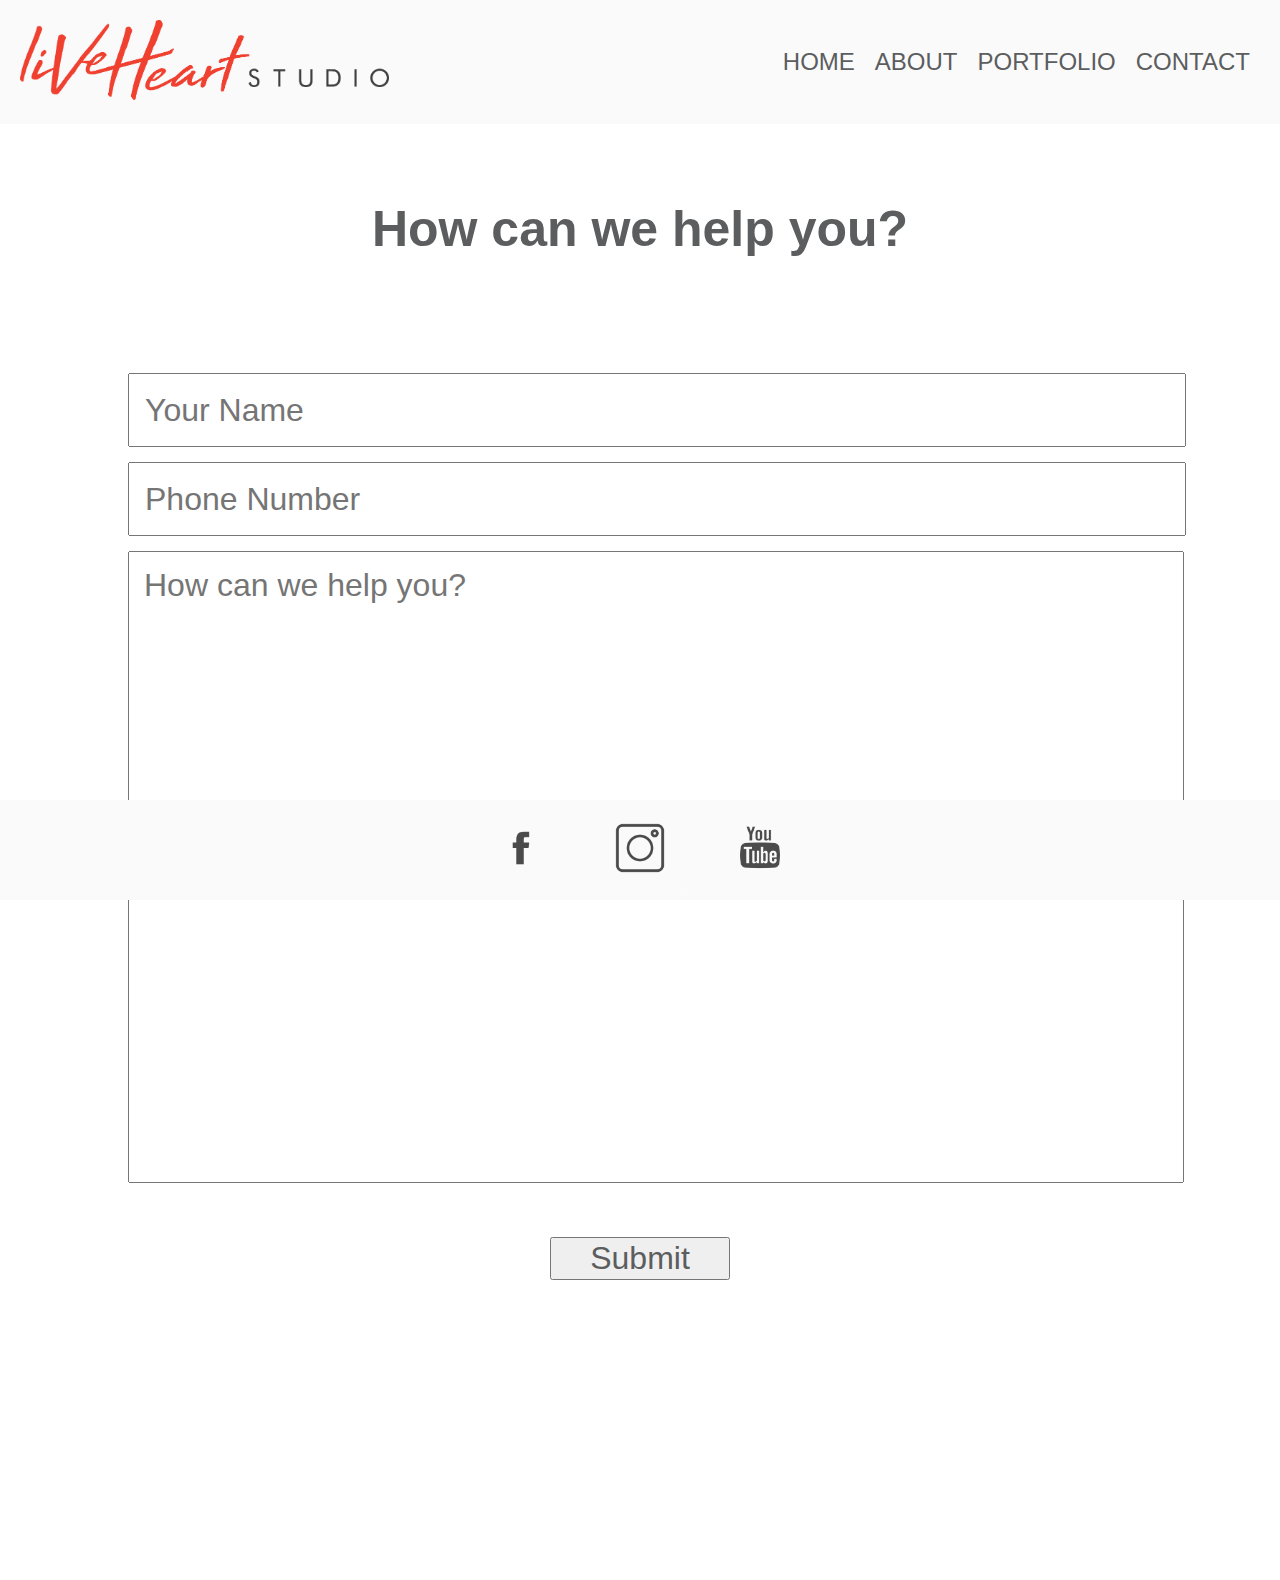
<file: contact_us.html>
<!DOCTYPE html>
<html lang="en">
<head>
  <link href="https://fonts.googleapis.com/css2?family=Futura:wght@400&display=swap" rel="style_main">
  <link rel="stylesheet" href="CSS/style_main.css">
  <link rel="stylesheet" href="CSS/style_contact.css">
    
   
    <meta charset="UTF-8">
    

    <title>Contact Us</title>
</head>
<body>
  

<div class="header">

  <div id="logo">
        <a href="index.html">
          <img src="Images/logo/logo.png" alt="Logo" height="50">
        </a>
      </div>
      
      <div class="menu-icon">
        <div class="icon-bar"></div>
        <div class="icon-bar"></div>
        <div class="icon-bar"></div>
      </div>
      <div class="menu-items">
        <a href="index.html">Home</a>
        <a href="about_us.html">About</a>
        <a href="portfolio.html">Portfolio</a>
        <a href="contact_us.html">Contact</a>
      </div>
  
      
    </div>

    <div class="header-text">
        

    <h4>How can we help you?</h4>
        <form id="contactForm">
          <!-- <label for="name">Name:</label> -->
          <input type="text" id="name" placeholder="Your Name" required>
          <br>
      
          <!-- <label for="phone">Phone Number:</label> -->
          <input type="tel" id="phone" placeholder="Phone Number" required>
          <br>
      
          <!-- <label for="comment">Comment:</label> -->
          <textarea id="message" rows="4" placeholder="How can we help you?"required></textarea>
          <br>
      
          <button type="submit">Submit</button>
        </form>

    </div>








    <div class="footer">

      <p id="social-items">
        <a href="https://fb.com/vhstudio7" target="_blank">
          <img src="Images/logo/facebook.png" alt="Facebook" height="50">
        </a>

        <a href="https://www.instagram.com/liveheartstudio/" target="_blank">
          <img src="Images/logo/instagram.png" alt="Instagram" height="50">
        </a>

        <a href="https://www.youtube.com/@liveheartstudio4315/videos" target="_blank">
          <img src="Images/logo/youtube.png" alt="YouTube" height="50">
        </a>
      </p>


        <!-- <p id="footer-text">Date + Digital Clock</p> -->
    
       
              <script src="Script/script-contact.js"></script>
              <script src="Script/script-hamburger-menu.js"></script>
              
         
    </div>

</body>
</html>
</file>
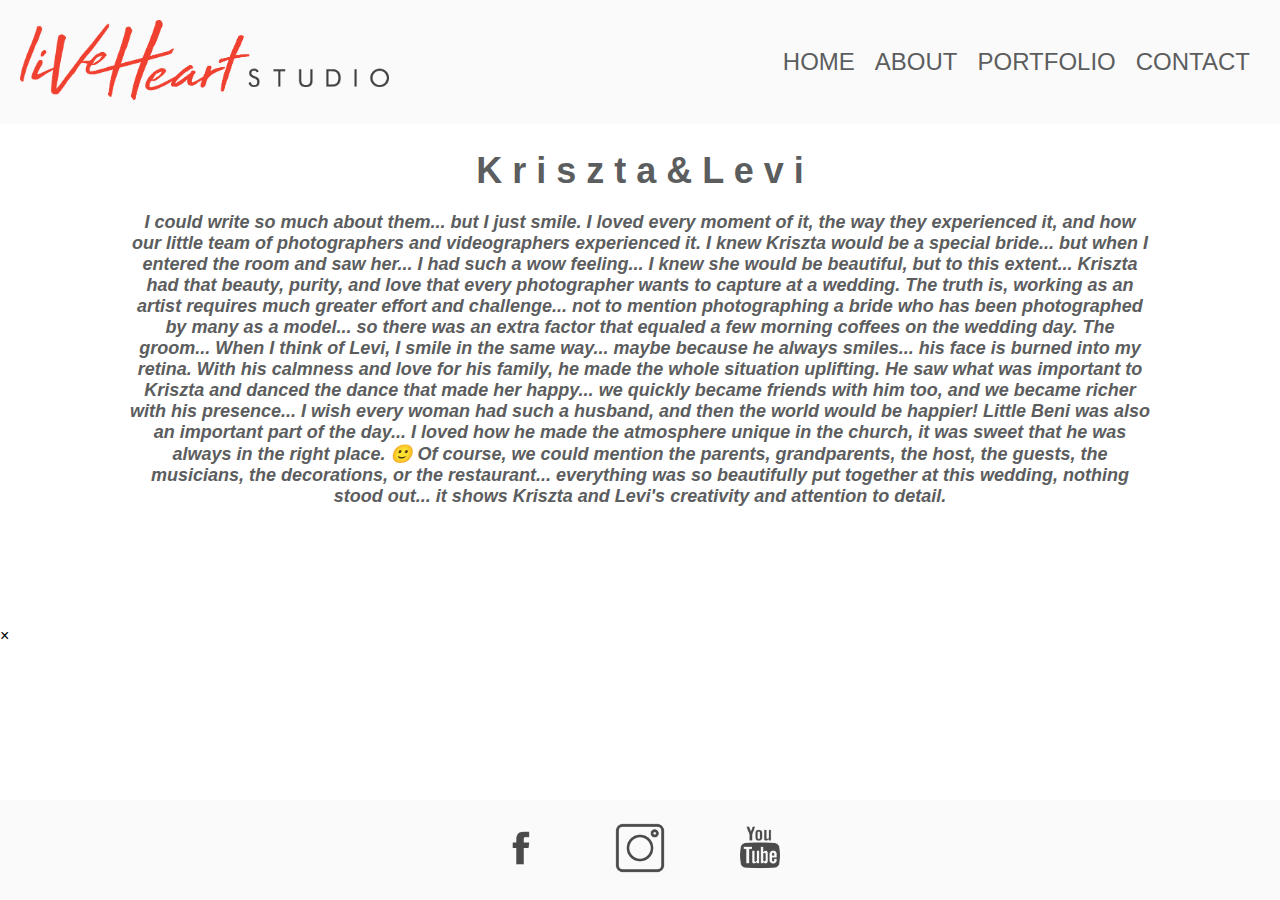
<file: gallery_1.html>
<!DOCTYPE html>
<html lang="en">
<head>
  <link href="https://fonts.googleapis.com/css2?family=Futura:wght@400&display=swap" rel="style_main">  
  <link rel="stylesheet" href="CSS/style_main.css">
  <link rel="stylesheet" href="CSS/style_gallery.css">
  
  


    <meta charset="UTF-8">
    <title>K+L Wedding</title>
</head>
<body>
  
    <!-- Header + Menu + Logo -->

<div class="header">

  <div id="logo">
        <a href="index.html">
          <img src="Images/logo/logo.png" alt="Logo" height="50">
        </a>
      </div>
      
      <div class="menu-icon">
        <div class="icon-bar"></div>
        <div class="icon-bar"></div>
        <div class="icon-bar"></div>
      </div>
      <div class="menu-items">
        <a href="index.html">Home</a>
        <a href="about_us.html">About</a>
        <a href="portfolio.html">Portfolio</a>
        <a href="contact_us.html">Contact</a>
      </div>
  
      
    </div>

    <div class="header-text">
        <h1>K r i s z t a  &  L e v i</h1>
        <h2>I could write so much about them... but I just smile. I loved every moment of it, the way they experienced it, and how our little team of photographers and videographers experienced it. I knew Kriszta would be a special bride... but when I entered the room and saw her... I had such a wow feeling... I knew she would be beautiful, but to this extent... Kriszta had that beauty, purity, and love that every photographer wants to capture at a wedding. The truth is, working as an artist requires much greater effort and challenge... not to mention photographing a bride who has been photographed by many as a model... so there was an extra factor that equaled a few morning coffees on the wedding day. The groom... When I think of Levi, I smile in the same way... maybe because he always smiles... his face is burned into my retina. With his calmness and love for his family, he made the whole situation uplifting. He saw what was important to Kriszta and danced the dance that made her happy... we quickly became friends with him too, and we became richer with his presence... I wish every woman had such a husband, and then the world would be happier! Little Beni was also an important part of the day... I loved how he made the atmosphere unique in the church, it was sweet that he was always in the right place. 🙂 Of course, we could mention the parents, grandparents, the host, the guests, the musicians, the decorations, or the restaurant... everything was so beautifully put together at this wedding, nothing stood out... it shows Kriszta and Levi's creativity and attention to detail.
       
          </h2>
    </div>

    <div class="image-container_1"></div>
   

    <div id="myModal" class="modal">
        <span class="close"> &times;</span>
        <div class="modal-content">
            <img id="modal-img">
        </div>
    </div>


    <div class="footer">

      <p id="social-items">
        <a href="https://fb.com/vhstudio7" target="_blank">
          <img src="Images/logo/facebook.png" alt="Facebook" height="50">
        </a>

        <a href="https://www.instagram.com/liveheartstudio/" target="_blank">
          <img src="Images/logo/instagram.png" alt="Instagram" height="50">
        </a>

        <a href="https://www.youtube.com/@liveheartstudio4315/videos" target="_blank">
          <img src="Images/logo/youtube.png" alt="YouTube" height="50">
        </a>
      </p>


        <!-- <p id="footer-text">Date + Digital Clock</p> -->
    
       
              <script src="Script/script-gallery.js"></script>
              <script src="Script/script-hamburger-menu.js"></script>
              
         
    </div>

</body>
</html>
</file>
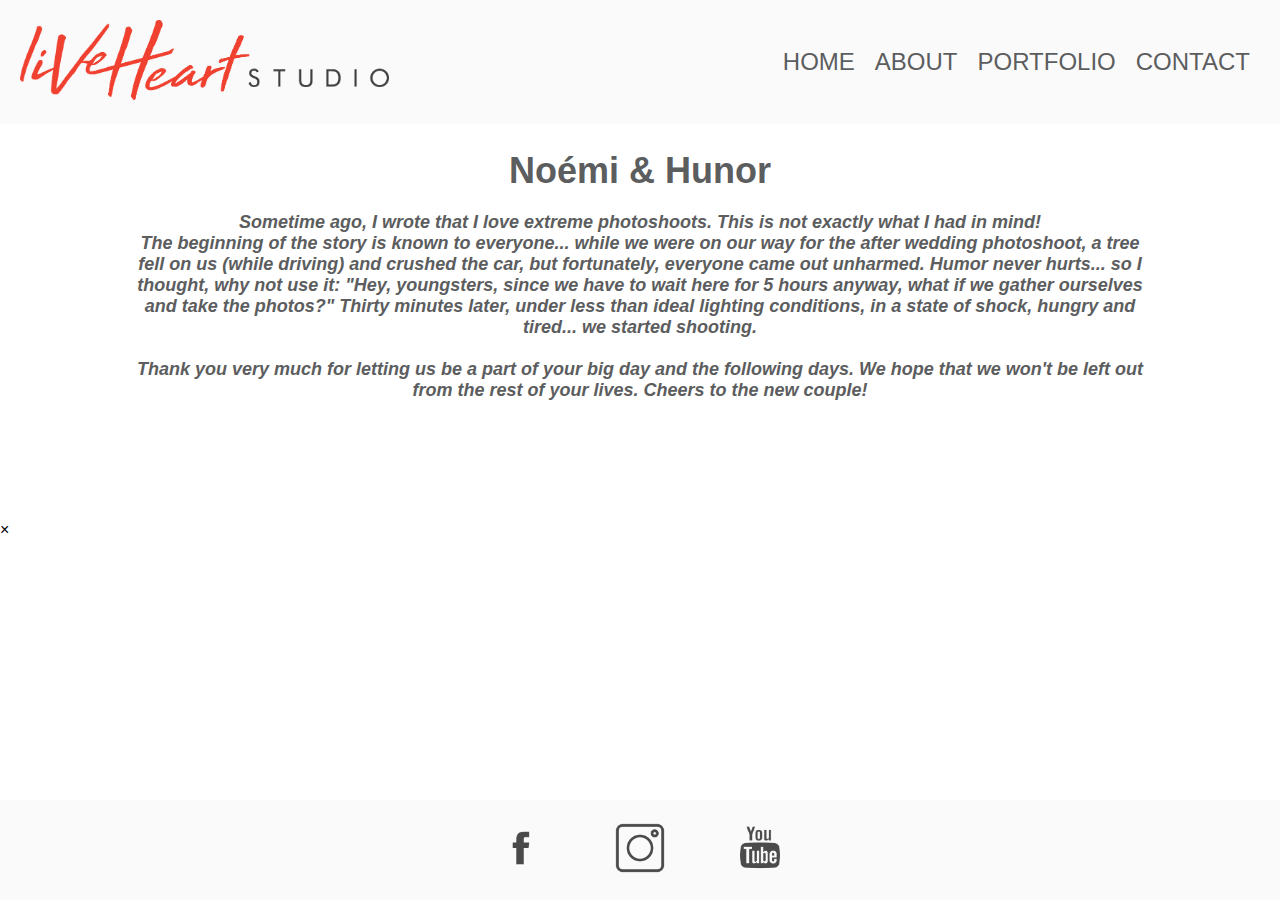
<file: gallery_10.html>
<!DOCTYPE html>
<html lang="en">
<head>
  <link href="https://fonts.googleapis.com/css2?family=Futura:wght@400&display=swap" rel="style_main">
  <link rel="stylesheet" href="CSS/style_main.css">
  <link rel="stylesheet" href="CSS/style_gallery.css">
  
  

    <meta charset="UTF-8">
    <title>N+H Wedding</title>
</head>
<body>
  
    <!-- Header + Menu + Logo -->

<div class="header">

    <div id="logo">
        <a href="index.html">
          <img src="Images/logo/logo.png" alt="Logo" height="50">
        </a>
      </div>
      
      <div class="menu-icon">
        <div class="icon-bar"></div>
        <div class="icon-bar"></div>
        <div class="icon-bar"></div>
      </div>
      <div class="menu-items">
        <a href="index.html">Home</a>
        <a href="about_us.html">About</a>
        <a href="portfolio.html">Portfolio</a>
        <a href="contact_us.html">Contact</a>
      </div>
  
      
    </div>

    <div class="header-text">
        <h1>Noémi  &  Hunor</h1>
        <h2>
          Sometime ago, I wrote that I love extreme photoshoots. This is not exactly what I had in mind! </br>
The beginning of the story is known to everyone... while we were on our way for the after wedding photoshoot, a tree fell on us (while driving) and crushed the car, but fortunately, everyone came out unharmed.
Humor never hurts... so I thought, why not use it: "Hey, youngsters, since we have to wait here for 5 hours anyway, what if we gather ourselves and take the photos?"
Thirty minutes later, under less than ideal lighting conditions, in a state of shock, hungry and tired... we started shooting.
</br></br>
Thank you very much for letting us be a part of your big day and the following days. We hope that we won't be left out from the rest of your lives.
Cheers to the new couple!
      
          </h2>
    </div>

    <div class="image-container_10"></div>

    <div id="myModal" class="modal">
        <span class="close"> &times;</span>
        <div class="modal-content">
            <img id="modal-img">
        </div>
    </div>


    <div class="footer">

      <p id="social-items">
        <a href="https://fb.com/vhstudio7" target="_blank">
          <img src="Images/logo/facebook.png" alt="Facebook" height="50">
        </a>

        <a href="https://www.instagram.com/liveheartstudio/" target="_blank">
          <img src="Images/logo/instagram.png" alt="Instagram" height="50">
        </a>

        <a href="https://www.youtube.com/@liveheartstudio4315/videos" target="_blank">
          <img src="Images/logo/youtube.png" alt="YouTube" height="50">
        </a>
      </p>


        <!-- <p id="footer-text">Date + Digital Clock</p> -->
    
       
              <script src="Script/script-gallery.js"></script>
              <script src="Script/script-hamburger-menu.js"></script>
              
         
    </div>

</body>
</html>
</file>
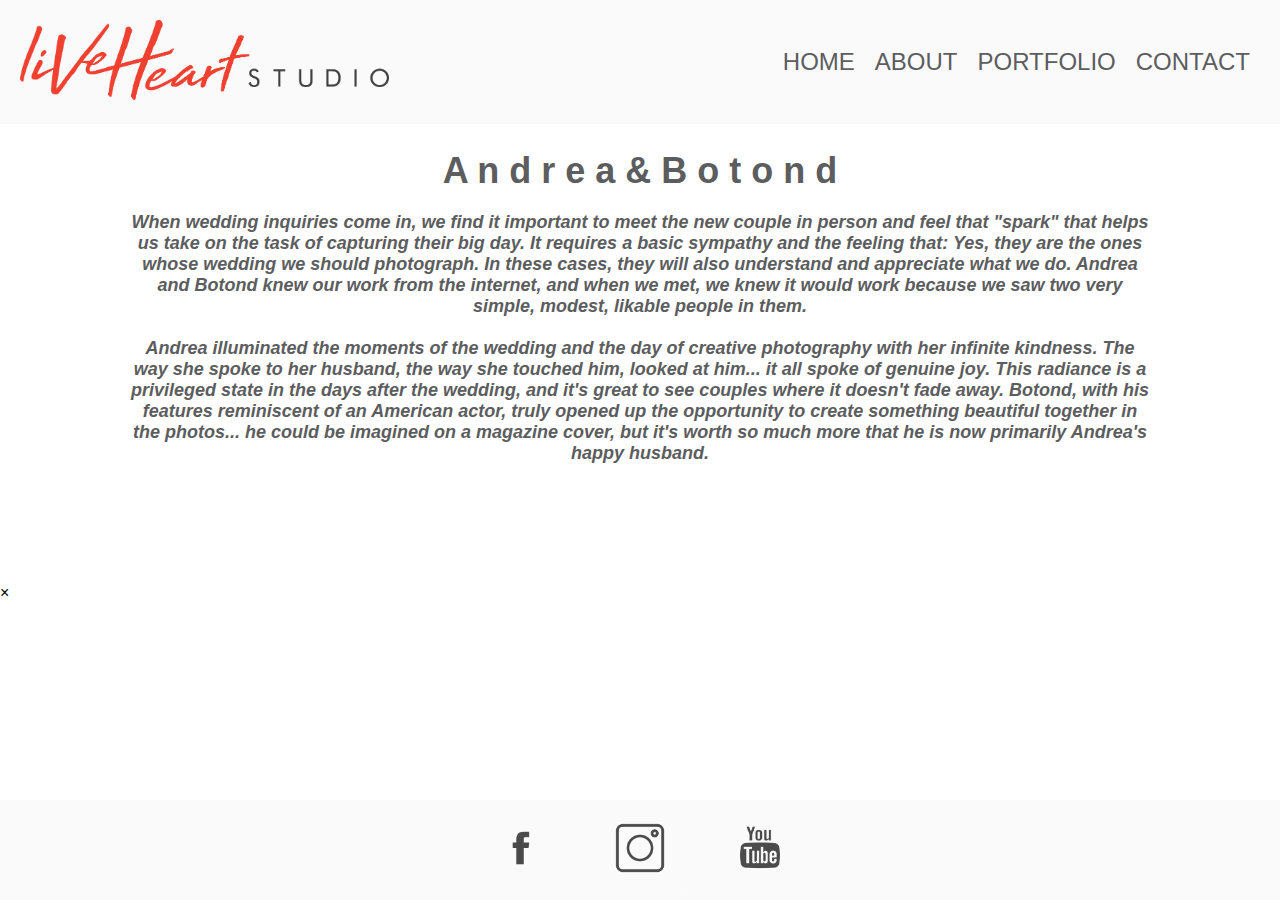
<file: gallery_2.html>
<!DOCTYPE html>
<html lang="en">
<head>
  <link href="https://fonts.googleapis.com/css2?family=Futura:wght@400&display=swap" rel="style_main">
  <link rel="stylesheet" href="CSS/style_main.css">
  <link rel="stylesheet" href="CSS/style_gallery.css">
  
  

 

    <meta charset="UTF-8">
    <title>A+B Wedding</title>
</head>
<body>
  
    <!-- Header + Menu + Logo -->

<div class="header">

  <div id="logo">
        <a href="index.html">
          <img src="Images/logo/logo.png" alt="Logo" height="50">
        </a>
      </div>
      
      <div class="menu-icon">
        <div class="icon-bar"></div>
        <div class="icon-bar"></div>
        <div class="icon-bar"></div>
      </div>
      <div class="menu-items">
        <a href="index.html">Home</a>
        <a href="about_us.html">About</a>
        <a href="portfolio.html">Portfolio</a>
        <a href="contact_us.html">Contact</a>
      </div>
  
      
    </div>

    <div class="header-text">
        <h1>A n d r e a  &  B o t o n d</h1>
        <h2>When wedding inquiries come in, we find it important to meet the new couple in person and feel that "spark" that helps us take on the task of capturing their big day. It requires a basic sympathy and the feeling that: Yes, they are the ones whose wedding we should photograph. In these cases, they will also understand and appreciate what we do. Andrea and Botond knew our work from the internet, and when we met, we knew it would work because we saw two very simple, modest, likable people in them.

        </br></br>

          Andrea illuminated the moments of the wedding and the day of creative photography with her infinite kindness. The way she spoke to her husband, the way she touched him, looked at him... it all spoke of genuine joy. This radiance is a privileged state in the days after the wedding, and it's great to see couples where it doesn't fade away.
          Botond, with his features reminiscent of an American actor, truly opened up the opportunity to create something beautiful together in the photos... he could be imagined on a magazine cover, but it's worth so much more that he is now primarily Andrea's happy husband.
      
          </h2>
    </div>

    <div class="image-container_2"></div>

    <div id="myModal" class="modal">
        <span class="close"> &times;</span>
        <div class="modal-content">
            <img id="modal-img">
        </div>
    </div>


    <div class="footer">

      <p id="social-items">
        <a href="https://fb.com/vhstudio7" target="_blank">
          <img src="Images/logo/facebook.png" alt="Facebook" height="50">
        </a>

        <a href="https://www.instagram.com/liveheartstudio/" target="_blank">
          <img src="Images/logo/instagram.png" alt="Instagram" height="50">
        </a>

        <a href="https://www.youtube.com/@liveheartstudio4315/videos" target="_blank">
          <img src="Images/logo/youtube.png" alt="YouTube" height="50">
        </a>
      </p>


        
    
       
              <script src="Script/script-gallery.js"></script>
              <script src="Script/script-hamburger-menu.js"></script>
              
         
    </div>

</body>
</html>
</file>
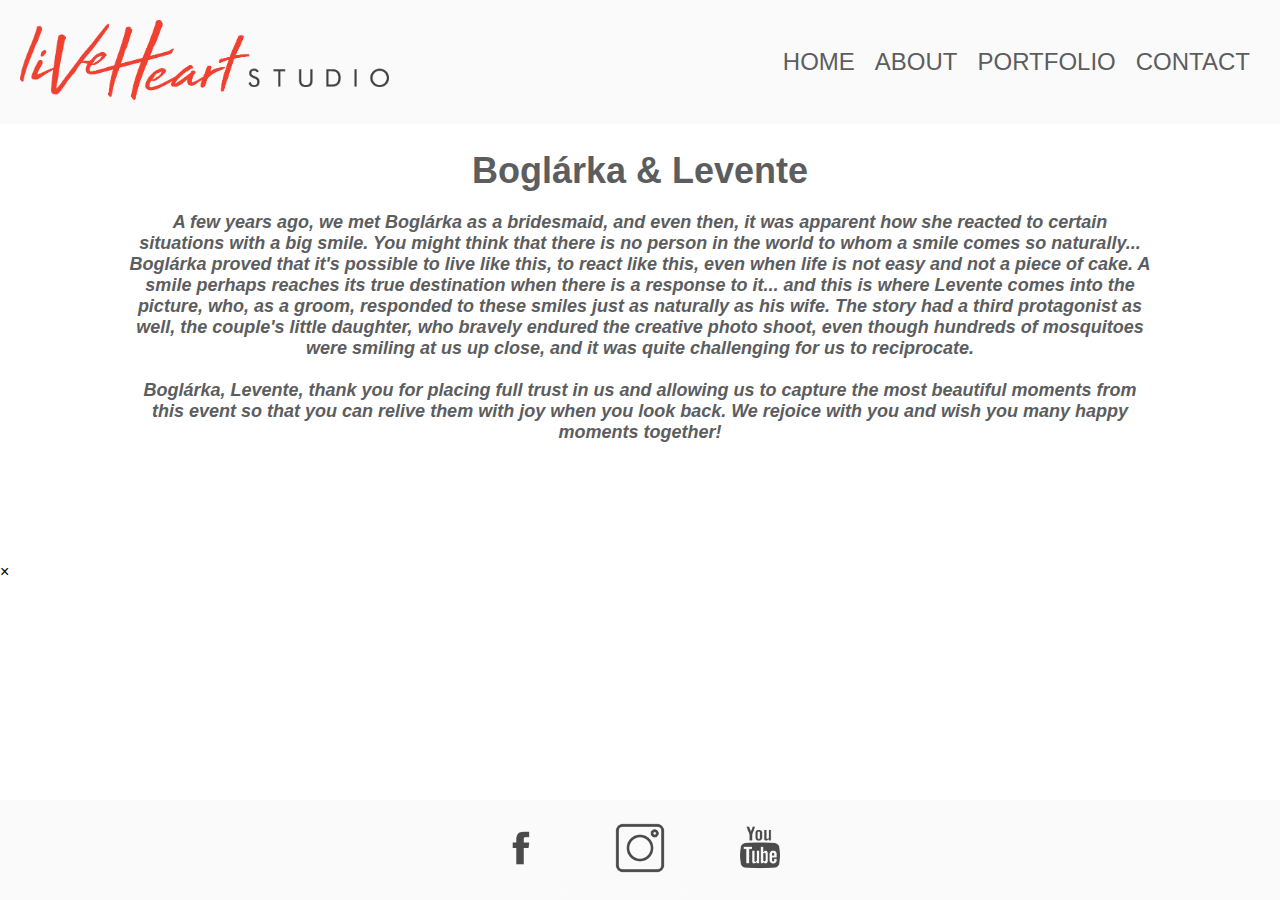
<file: gallery_3.html>
<!DOCTYPE html>
<html lang="en">
<head>
  <link href="https://fonts.googleapis.com/css2?family=Futura:wght@400&display=swap" rel="style_main">
  <link rel="stylesheet" href="CSS/style_main.css">
  <link rel="stylesheet" href="CSS/style_gallery.css">
  
  

 

    <meta charset="UTF-8">
    <title>B+L Wedding</title>
</head>
<body>
  
    <!-- Header + Menu + Logo -->

<div class="header">

    <div id="logo">
        <a href="index.html">
          <img src="Images/logo/logo.png" alt="Logo" height="50">
        </a>
      </div>
      
      <div class="menu-icon">
        <div class="icon-bar"></div>
        <div class="icon-bar"></div>
        <div class="icon-bar"></div>
      </div>
      <div class="menu-items">
        <a href="index.html">Home</a>
        <a href="about_us.html">About</a>
        <a href="portfolio.html">Portfolio</a>
        <a href="contact_us.html">Contact</a>
      </div>
  
      
    </div>

    <div class="header-text">
        <h1>Boglárka  &  Levente</h1>
        <h2>
          A few years ago, we met Boglárka as a bridesmaid, and even then, it was apparent how she reacted to certain situations with a big smile. You might think that there is no person in the world to whom a smile comes so naturally... Boglárka proved that it's possible to live like this, to react like this, even when life is not easy and not a piece of cake.
          A smile perhaps reaches its true destination when there is a response to it... and this is where Levente comes into the picture, who, as a groom, responded to these smiles just as naturally as his wife. The story had a third protagonist as well, the couple's little daughter, who bravely endured the creative photo shoot, even though hundreds of mosquitoes were smiling at us up close, and it was quite challenging for us to reciprocate.
        </br></br>
          Boglárka, Levente, thank you for placing full trust in us and allowing us to capture the most beautiful moments from this event so that you can relive them with joy when you look back. We rejoice with you and wish you many happy moments together!
      
          </h2>
    </div>

    <div class="image-container_3"></div>

    <div id="myModal" class="modal">
        <span class="close"> &times;</span>
        <div class="modal-content">
            <img id="modal-img">
        </div>
    </div>


    <div class="footer">

      <p id="social-items">
        <a href="https://fb.com/vhstudio7" target="_blank">
          <img src="Images/logo/facebook.png" alt="Facebook" height="50">
        </a>

        <a href="https://www.instagram.com/liveheartstudio/" target="_blank">
          <img src="Images/logo/instagram.png" alt="Instagram" height="50">
        </a>

        <a href="https://www.youtube.com/@liveheartstudio4315/videos" target="_blank">
          <img src="Images/logo/youtube.png" alt="YouTube" height="50">
        </a>
      </p>


        <!-- <p id="footer-text">Date + Digital Clock</p> -->
    
       
              <script src="Script/script-gallery.js"></script>
              <script src="Script/script-hamburger-menu.js"></script>
              
         
    </div>

</body>
</html>
</file>
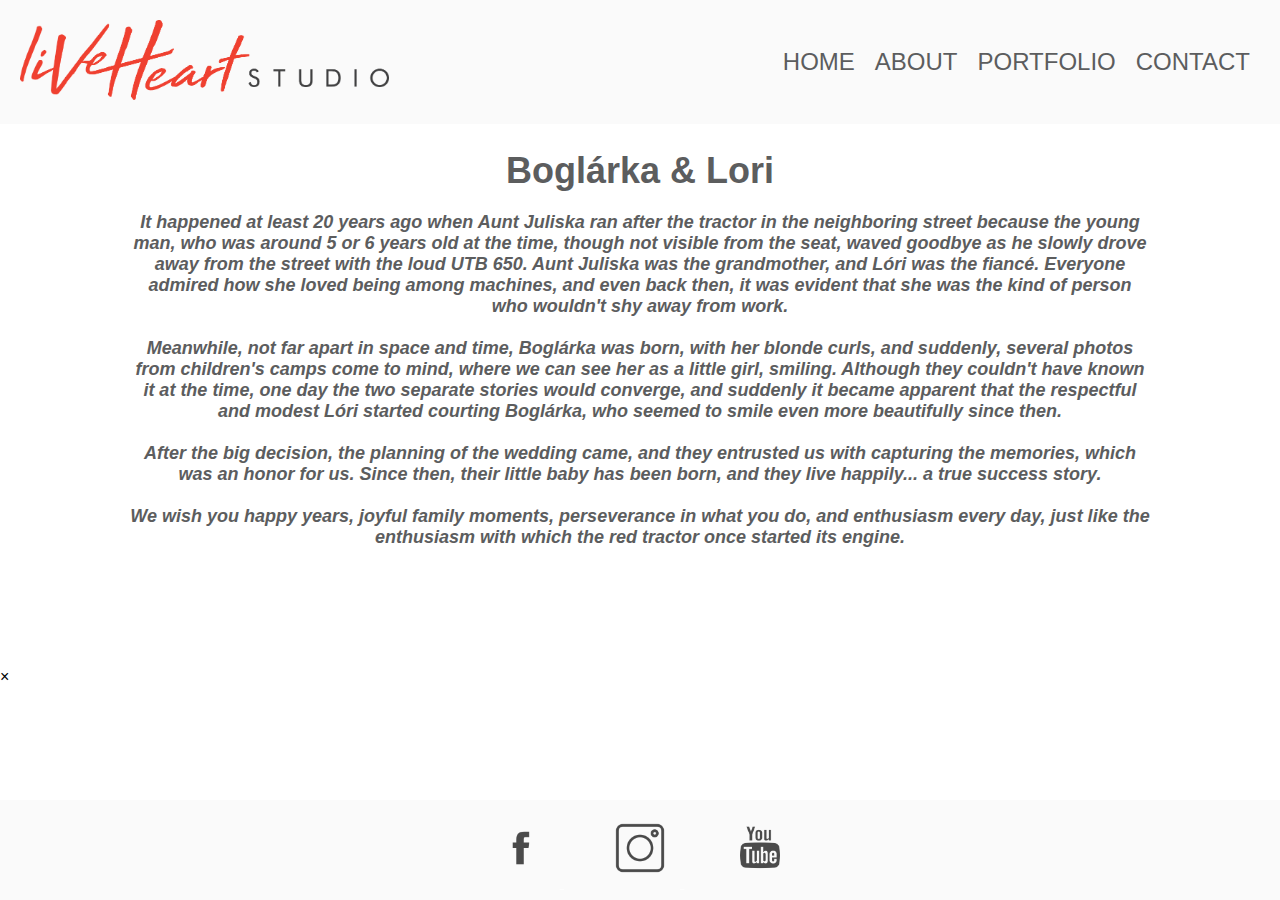
<file: gallery_4.html>
<!DOCTYPE html>
<html lang="en">
<head>
  <link href="https://fonts.googleapis.com/css2?family=Futura:wght@400&display=swap" rel="style_main">
  <link rel="stylesheet" href="CSS/style_main.css">
  <link rel="stylesheet" href="CSS/style_gallery.css">
  
  

    <meta charset="UTF-8">
    <title>B&L Wedding</title>
</head>
<body>
  
    <!-- Header + Menu + Logo -->

<div class="header">

    <div id="logo">
        <a href="index.html">
          <img src="Images/logo/logo.png" alt="Logo" height="50">
        </a>
      </div>
      
      <div class="menu-icon">
        <div class="icon-bar"></div>
        <div class="icon-bar"></div>
        <div class="icon-bar"></div>
      </div>
      <div class="menu-items">
        <a href="index.html">Home</a>
        <a href="about_us.html">About</a>
        <a href="portfolio.html">Portfolio</a>
        <a href="contact_us.html">Contact</a>
      </div>
  
      
    </div>

    <div class="header-text">
        <h1>Boglárka  &  Lori</h1>
        <h2>
          It happened at least 20 years ago when Aunt Juliska ran after the tractor in the neighboring street because the young man, who was around 5 or 6 years old at the time, though not visible from the seat, waved goodbye as he slowly drove away from the street with the loud UTB 650. Aunt Juliska was the grandmother, and Lóri was the fiancé. Everyone admired how she loved being among machines, and even back then, it was evident that she was the kind of person who wouldn't shy away from work.
        </br></br>
Meanwhile, not far apart in space and time, Boglárka was born, with her blonde curls, and suddenly, several photos from children's camps come to mind, where we can see her as a little girl, smiling. Although they couldn't have known it at the time, one day the two separate stories would converge, and suddenly it became apparent that the respectful and modest Lóri started courting Boglárka, who seemed to smile even more beautifully since then.
</br></br>
After the big decision, the planning of the wedding came, and they entrusted us with capturing the memories, which was an honor for us. Since then, their little baby has been born, and they live happily... a true success story.
</br></br>
We wish you happy years, joyful family moments, perseverance in what you do, and enthusiasm every day, just like the enthusiasm with which the red tractor once started its engine.
      
          </h2>
    </div>

    <div class="image-container_4"></div>

    <div id="myModal" class="modal">
        <span class="close"> &times;</span>
        <div class="modal-content">
            <img id="modal-img">
        </div>
    </div>


    <div class="footer">

      <p id="social-items">
        <a href="https://fb.com/vhstudio7" target="_blank">
          <img src="Images/logo/facebook.png" alt="Facebook" height="50">
        </a>

        <a href="https://www.instagram.com/liveheartstudio/" target="_blank">
          <img src="Images/logo/instagram.png" alt="Instagram" height="50">
        </a>

        <a href="https://www.youtube.com/@liveheartstudio4315/videos" target="_blank">
          <img src="Images/logo/youtube.png" alt="YouTube" height="50">
        </a>
      </p>


        <!-- <p id="footer-text">Date + Digital Clock</p> -->
    
       
              <script src="Script/script-gallery.js"></script>
              <script src="Script/script-hamburger-menu.js"></script>
              
         
    </div>

</body>
</html>
</file>
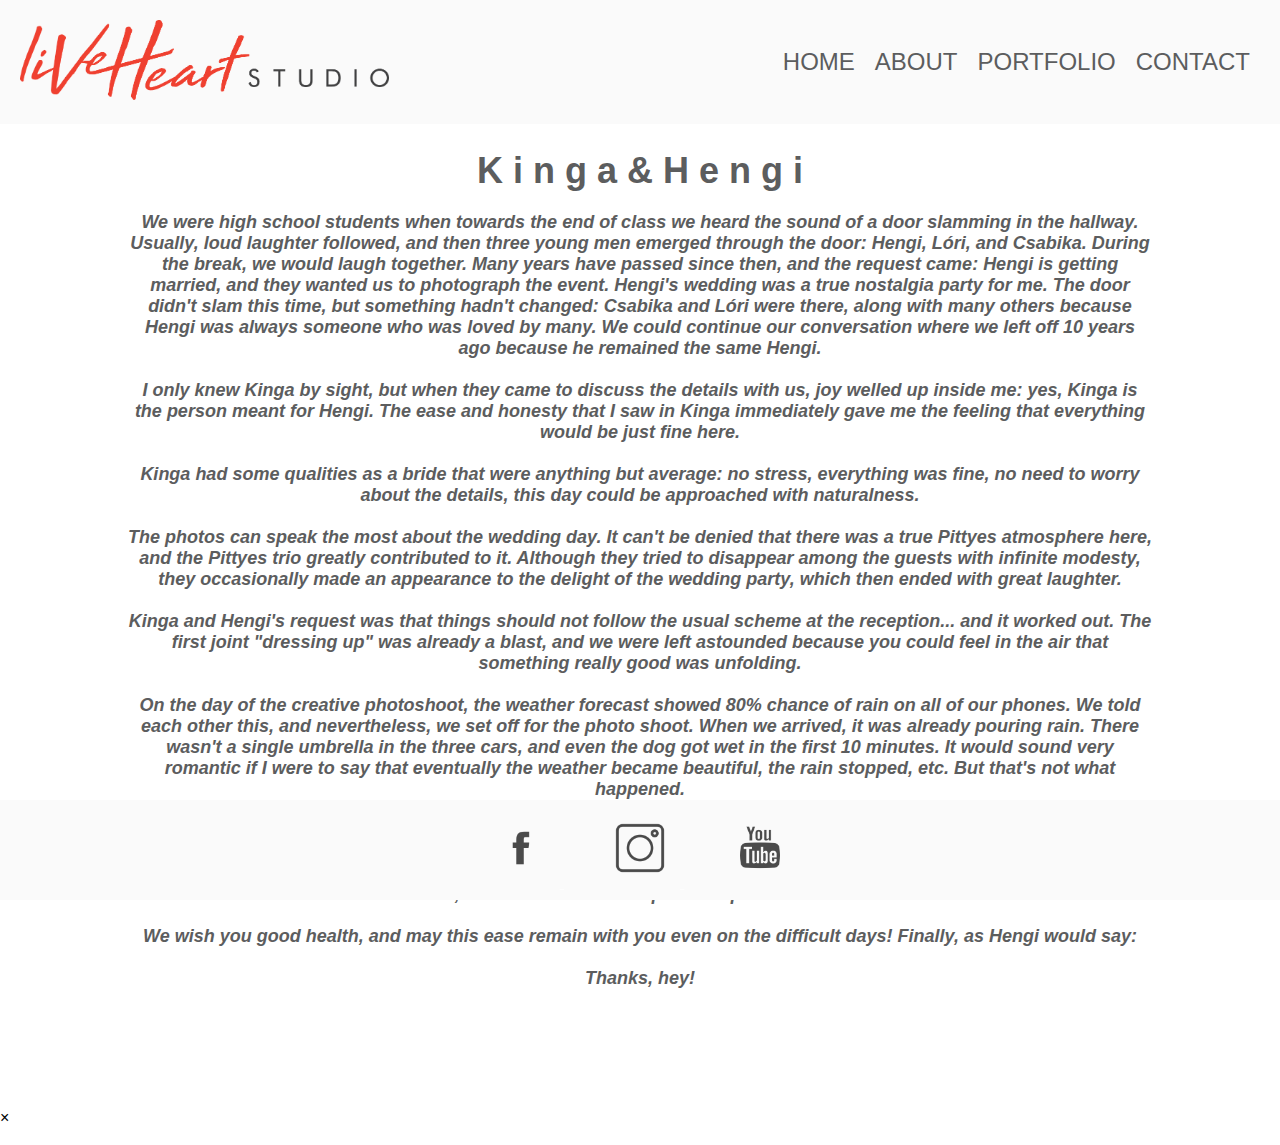
<file: gallery_7.html>
<!DOCTYPE html>
<html lang="en">
<head>
  <link href="https://fonts.googleapis.com/css2?family=Futura:wght@400&display=swap" rel="style_main">
  <link rel="stylesheet" href="CSS/style_main.css">
  <link rel="stylesheet" href="CSS/style_gallery.css">
  
  

    <meta charset="UTF-8">
    <title>H&K Wedding</title>
</head>
<body>
  
    <!-- Header + Menu + Logo -->

<div class="header">

    <div id="logo">
        <a href="index.html">
          <img src="Images/logo/logo.png" alt="Logo" height="50">
        </a>
      </div>
      
      <div class="menu-icon">
        <div class="icon-bar"></div>
        <div class="icon-bar"></div>
        <div class="icon-bar"></div>
      </div>
      <div class="menu-items">
        <a href="index.html">Home</a>
        <a href="about_us.html">About</a>
        <a href="portfolio.html">Portfolio</a>
        <a href="contact_us.html">Contact</a>
      </div>
  
      
    </div>

    <div class="header-text">
        <h1>K i n g a  &  H e n g i</h1>
        <h2>
            We were high school students when towards the end of class we heard the sound of a door slamming in the hallway. Usually, loud laughter followed, and then three young men emerged through the door: Hengi, Lóri, and Csabika. During the break, we would laugh together. Many years have passed since then, and the request came: Hengi is getting married, and they wanted us to photograph the event. Hengi's wedding was a true nostalgia party for me. The door didn't slam this time, but something hadn't changed: Csabika and Lóri were there, along with many others because Hengi was always someone who was loved by many. We could continue our conversation where we left off 10 years ago because he remained the same Hengi.
            </br></br>
            I only knew Kinga by sight, but when they came to discuss the details with us, joy welled up inside me: yes, Kinga is the person meant for Hengi. The ease and honesty that I saw in Kinga immediately gave me the feeling that everything would be just fine here.
            </br></br>
            Kinga had some qualities as a bride that were anything but average: no stress, everything was fine, no need to worry about the details, this day could be approached with naturalness.
            </br></br>
            The photos can speak the most about the wedding day. It can't be denied that there was a true Pittyes atmosphere here, and the Pittyes trio greatly contributed to it. Although they tried to disappear among the guests with infinite modesty, they occasionally made an appearance to the delight of the wedding party, which then ended with great laughter.
            </br></br>
            Kinga and Hengi's request was that things should not follow the usual scheme at the reception... and it worked out. The first joint "dressing up" was already a blast, and we were left astounded because you could feel in the air that something really good was unfolding.
            </br></br>
            On the day of the creative photoshoot, the weather forecast showed 80% chance of rain on all of our phones. We told each other this, and nevertheless, we set off for the photo shoot. When we arrived, it was already pouring rain. There wasn't a single umbrella in the three cars, and even the dog got wet in the first 10 minutes. It would sound very romantic if I were to say that eventually the weather became beautiful, the rain stopped, etc. But that's not what happened.
            </br></br>
            It rained throughout. We changed the location and took photos in an unconventional way.
            </br></br>
            Kinga, Hengi, it was an experience with all of you. We couldn't have started the wedding season better. You were really cool, and let this short compilation speak for it now.
            </br></br>
            We wish you good health, and may this ease remain with you even on the difficult days! Finally, as Hengi would say:
            </br></br>
            Thanks, hey!
          </h2>
    </div>

    <div class="image-container_7"></div>

    <div id="myModal" class="modal">
        <span class="close"> &times;</span>
        <div class="modal-content">
            <img id="modal-img">
        </div>
    </div>


    <div class="footer">

      <p id="social-items">
        <a href="https://fb.com/vhstudio7" target="_blank">
          <img src="Images/logo/facebook.png" alt="Facebook" height="50">
        </a>

        <a href="https://www.instagram.com/liveheartstudio/" target="_blank">
          <img src="Images/logo/instagram.png" alt="Instagram" height="50">
        </a>

        <a href="https://www.youtube.com/@liveheartstudio4315/videos" target="_blank">
          <img src="Images/logo/youtube.png" alt="YouTube" height="50">
        </a>
      </p>


        <!-- <p id="footer-text">Date + Digital Clock</p> -->
    
       
              <script src="Script/script-gallery.js"></script>
              <script src="Script/script-hamburger-menu.js"></script>
              
         
    </div>

</body>
</html>
</file>
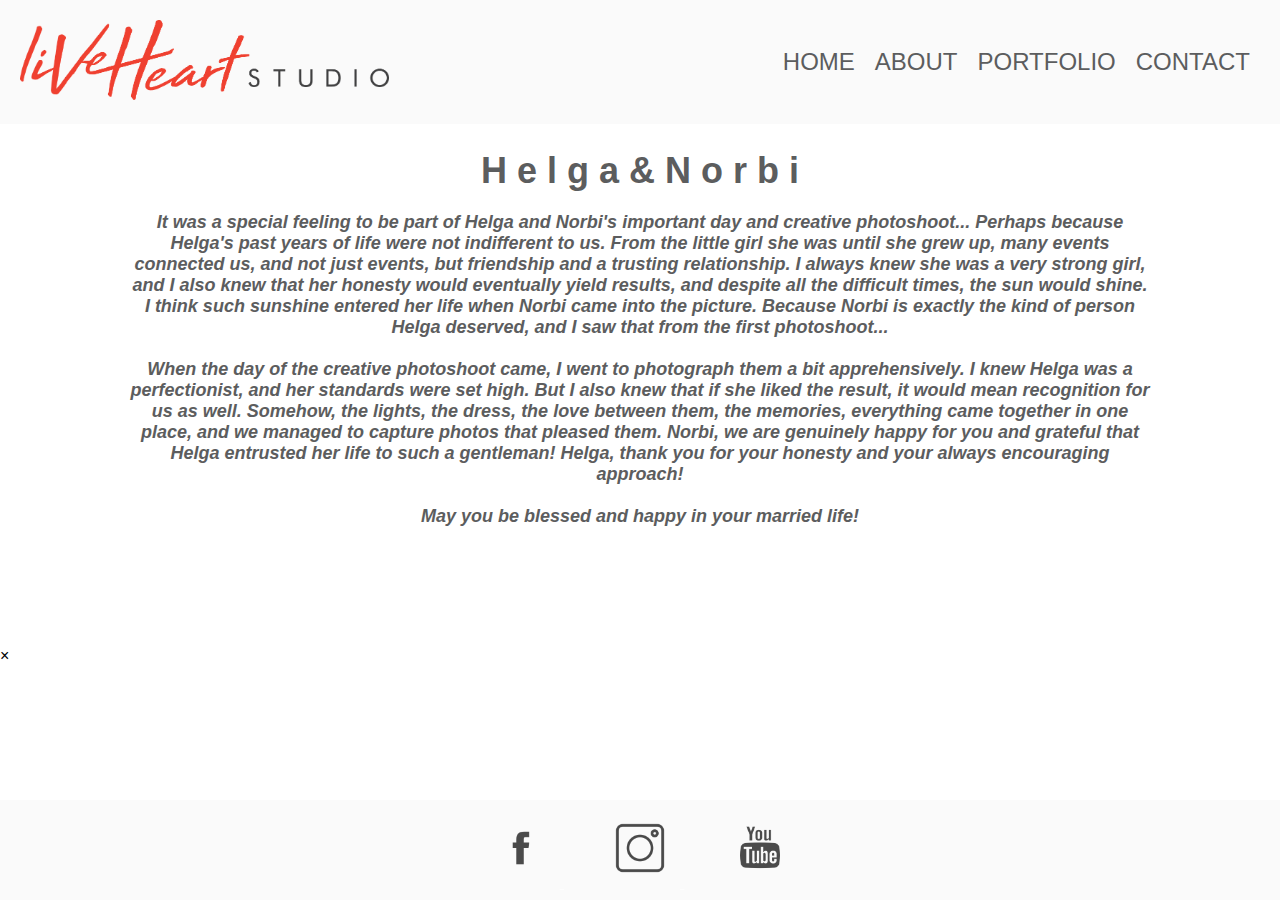
<file: gallery_8.html>
<!DOCTYPE html>
<html lang="en">
<head>
  <link href="https://fonts.googleapis.com/css2?family=Futura:wght@400&display=swap" rel="style_main">
  <link rel="stylesheet" href="CSS/style_main.css">
  <link rel="stylesheet" href="CSS/style_gallery.css">
  
  

    <meta charset="UTF-8">
    <title>H&N Wedding</title>
</head>
<body>
  
    <!-- Header + Menu + Logo -->

<div class="header">

    <div id="logo">
        <a href="index.html">
          <img src="Images/logo/logo.png" alt="Logo" height="50">
        </a>
      </div>
      
      <div class="menu-icon">
        <div class="icon-bar"></div>
        <div class="icon-bar"></div>
        <div class="icon-bar"></div>
      </div>
      <div class="menu-items">
        <a href="index.html">Home</a>
        <a href="about_us.html">About</a>
        <a href="portfolio.html">Portfolio</a>
        <a href="contact_us.html">Contact</a>
      </div>
  
      
    </div>

    <div class="header-text">
        <h1>H e l g a  &  N o r b i</h1>
        <h2>
            
            It was a special feeling to be part of Helga and Norbi's important day and creative photoshoot... Perhaps because Helga's past years of life were not indifferent to us. From the little girl she was until she grew up, many events connected us, and not just events, but friendship and a trusting relationship.
          
            I always knew she was a very strong girl, and I also knew that her honesty would eventually yield results, and despite all the difficult times, the sun would shine.
         
            I think such sunshine entered her life when Norbi came into the picture. Because Norbi is exactly the kind of person Helga deserved, and I saw that from the first photoshoot...
          </br></br>
            When the day of the creative photoshoot came, I went to photograph them a bit apprehensively. I knew Helga was a perfectionist, and her standards were set high. But I also knew that if she liked the result, it would mean recognition for us as well.
          
            Somehow, the lights, the dress, the love between them, the memories, everything came together in one place, and we managed to capture photos that pleased them.
          
            Norbi, we are genuinely happy for you and grateful that Helga entrusted her life to such a gentleman! Helga, thank you for your honesty and your always encouraging approach!
          </br></br>
            May you be blessed and happy in your married life!
          </h2>
    </div>

    <div class="image-container_8"></div>

    <div id="myModal" class="modal">
        <span class="close"> &times;</span>
        <div class="modal-content">
            <img id="modal-img">
        </div>
    </div>


    <div class="footer">

      <p id="social-items">
        <a href="https://fb.com/vhstudio7" target="_blank">
          <img src="Images/logo/facebook.png" alt="Facebook" height="50">
        </a>

        <a href="https://www.instagram.com/liveheartstudio/" target="_blank">
          <img src="Images/logo/instagram.png" alt="Instagram" height="50">
        </a>

        <a href="https://www.youtube.com/@liveheartstudio4315/videos" target="_blank">
          <img src="Images/logo/youtube.png" alt="YouTube" height="50">
        </a>
      </p>


        <!-- <p id="footer-text">Date + Digital Clock</p> -->
    
       
              <script src="Script/script-gallery.js"></script>
              <script src="Script/script-hamburger-menu.js"></script>
              
         
    </div>

</body>
</html>
</file>
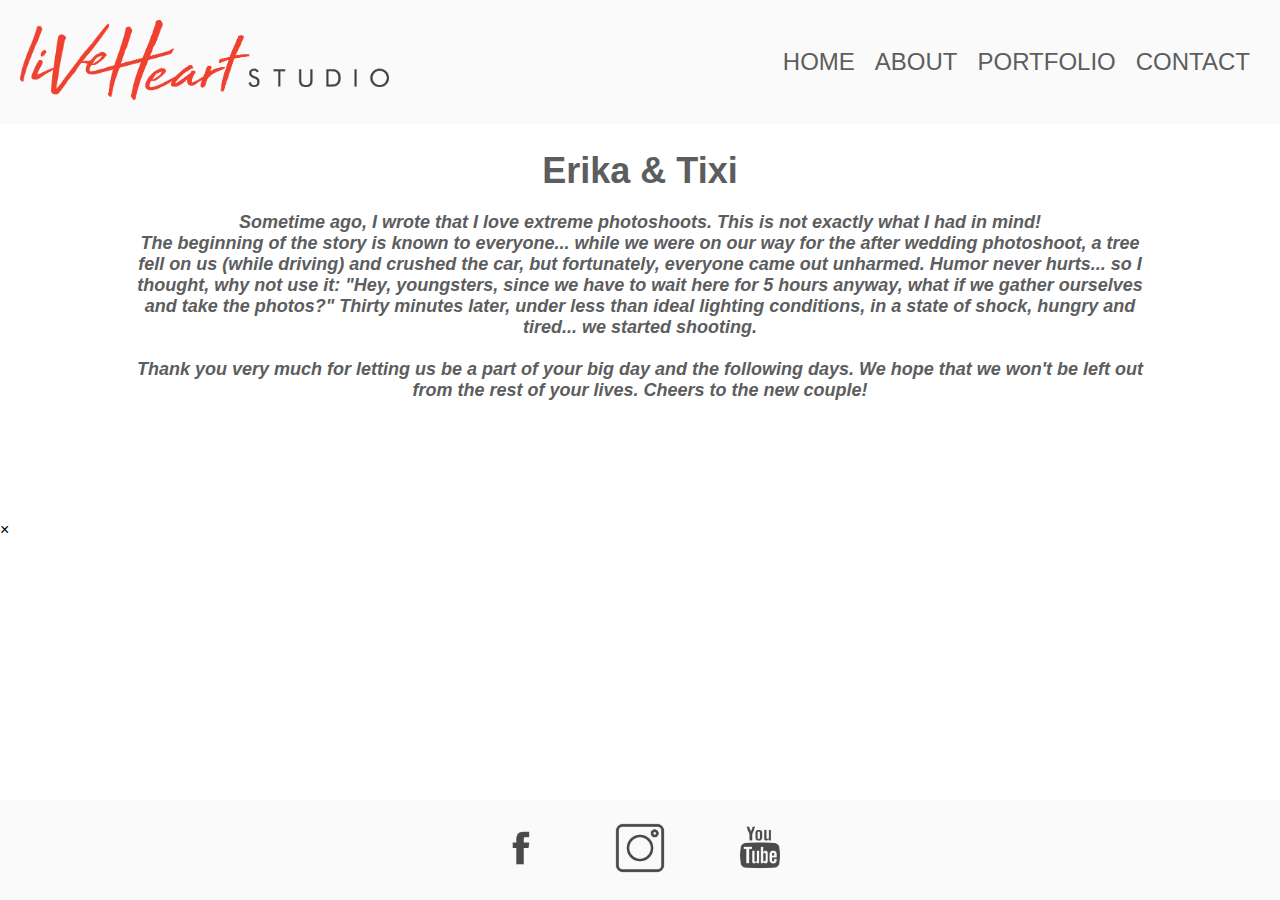
<file: gallery_9.html>
<!DOCTYPE html>
<html lang="en">
<head>
  <link href="https://fonts.googleapis.com/css2?family=Futura:wght@400&display=swap" rel="style_main">
  <link rel="stylesheet" href="CSS/style_main.css">
  <link rel="stylesheet" href="CSS/style_gallery.css">
  
  

 

    <meta charset="UTF-8">
    <title>E+T Wedding</title>
</head>
<body>
  
    <!-- Header + Menu + Logo -->

<div class="header">

    <div id="logo">
        <a href="index.html">
          <img src="Images/logo/logo.png" alt="Logo" height="50">
        </a>
      </div>
      
      <div class="menu-icon">
        <div class="icon-bar"></div>
        <div class="icon-bar"></div>
        <div class="icon-bar"></div>
      </div>
      <div class="menu-items">
        <a href="index.html">Home</a>
        <a href="about_us.html">About</a>
        <a href="portfolio.html">Portfolio</a>
        <a href="contact_us.html">Contact</a>
      </div>
  
      
    </div>

    <div class="header-text">
        <h1>Erika  &  Tixi</h1>
        <h2>
          Sometime ago, I wrote that I love extreme photoshoots. This is not exactly what I had in mind! </br>
The beginning of the story is known to everyone... while we were on our way for the after wedding photoshoot, a tree fell on us (while driving) and crushed the car, but fortunately, everyone came out unharmed.
Humor never hurts... so I thought, why not use it: "Hey, youngsters, since we have to wait here for 5 hours anyway, what if we gather ourselves and take the photos?"
Thirty minutes later, under less than ideal lighting conditions, in a state of shock, hungry and tired... we started shooting.
</br></br>
Thank you very much for letting us be a part of your big day and the following days. We hope that we won't be left out from the rest of your lives.
Cheers to the new couple!
      
          </h2>
    </div>

    <div class="image-container_9"></div>

    <div id="myModal" class="modal">
        <span class="close"> &times;</span>
        <div class="modal-content">
            <img id="modal-img">
        </div>
    </div>


    <div class="footer">

      <p id="social-items">
        <a href="https://fb.com/vhstudio7" target="_blank">
          <img src="Images/logo/facebook.png" alt="Facebook" height="50">
        </a>

        <a href="https://www.instagram.com/liveheartstudio/" target="_blank">
          <img src="Images/logo/instagram.png" alt="Instagram" height="50">
        </a>

        <a href="https://www.youtube.com/@liveheartstudio4315/videos" target="_blank">
          <img src="Images/logo/youtube.png" alt="YouTube" height="50">
        </a>
      </p>


        <!-- <p id="footer-text">Date + Digital Clock</p> -->
    
       
              <script src="Script/script-gallery.js"></script>
              <script src="Script/script-hamburger-menu.js"></script>
              
         
    </div>

</body>
</html>
</file>
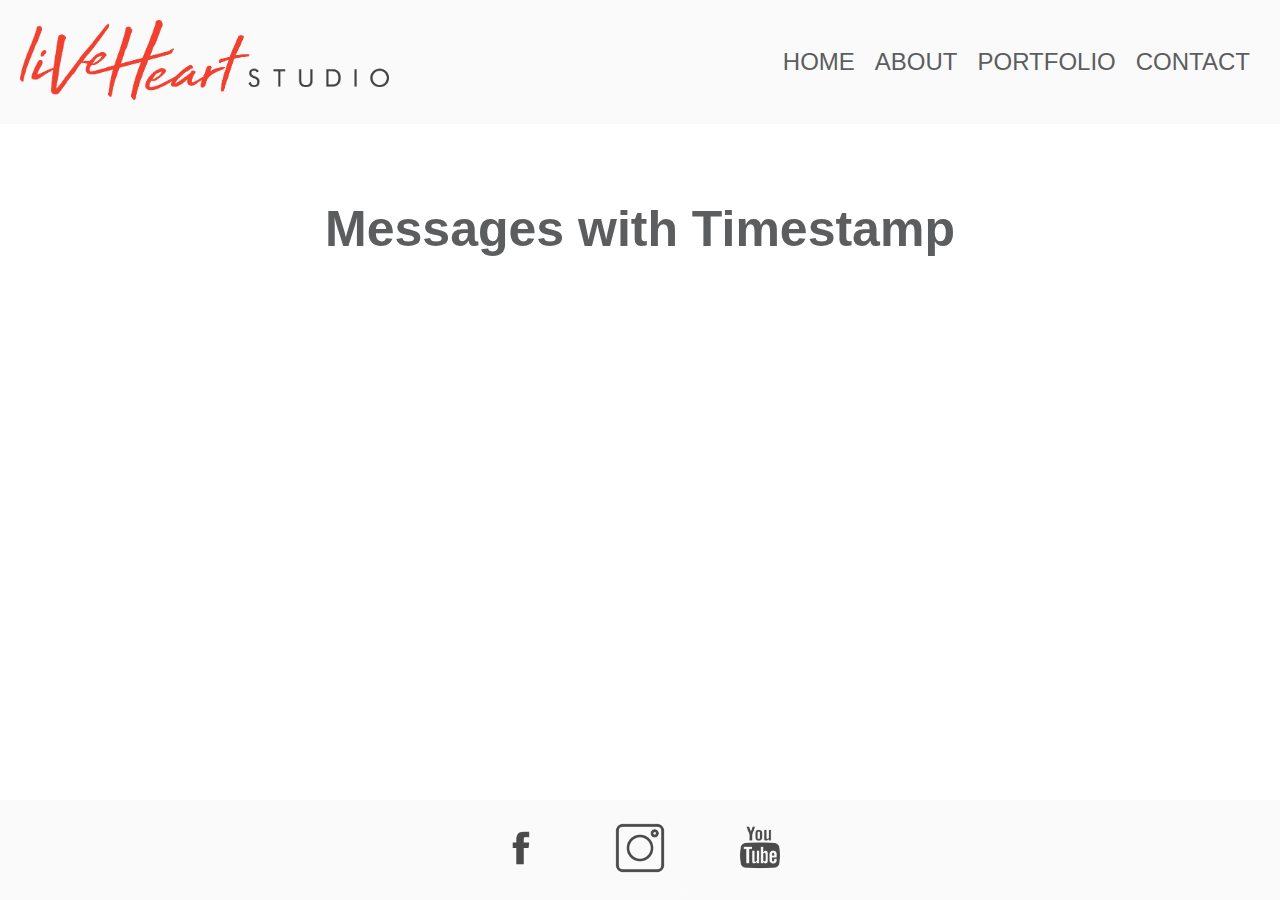
<file: messages.html>
<!DOCTYPE html>
<html lang="en">
<head>
  <link rel="stylesheet" href="CSS/style_main.css">
  <link href="https://fonts.googleapis.com/css2?family=Futura:wght@400&display=swap" rel="style_main">
  <link rel="stylesheet" href="CSS/style_messages.css">

  
 

    <meta charset="UTF-8">
    <title>Messages</title>
</head>
<body>
  
    <!-- Header + Menu + Logo -->

<div class="header">

    <div id="logo">
        <a href="index.html">
          <img src="Images/logo/logo.png" alt="Logo" height="50">
        </a>
      </div>
      
      <div class="menu-icon">
        <div class="icon-bar"></div>
        <div class="icon-bar"></div>
        <div class="icon-bar"></div>
      </div>
      <div class="menu-items">
        <a href="index.html">Home</a>
        <a href="about_us.html">About</a>
        <a href="portfolio.html">Portfolio</a>
        <a href="contact_us.html">Contact</a>
      </div>
  </div>

    
    <div class="header-text">
       
   
      <h4>Messages with Timestamp</h4>
      <div class="comment-text">

      <div id="messagesContainer"></div>
    </div>
    </div>
    </div>

    <div class="footer">

      <p id="social-items">
        <a href="https://fb.com/vhstudio7" target="_blank">
          <img src="Images/logo/facebook.png" alt="Facebook" height="50">
        </a>

        <a href="https://www.instagram.com/liveheartstudio/" target="_blank">
          <img src="Images/logo/instagram.png" alt="Instagram" height="50">
        </a>

        <a href="https://www.youtube.com/@liveheartstudio4315/videos" target="_blank">
          <img src="Images/logo/youtube.png" alt="YouTube" height="50">
        </a>
      </p>


        <!-- <p id="footer-text">Date + Digital Clock</p> -->
    
       
              <script src="Script/script-messages.js"></script>
              <script src="Script/script-hamburger-menu.js"></script>
             
         
    </div>
</body>
</html>
</file>
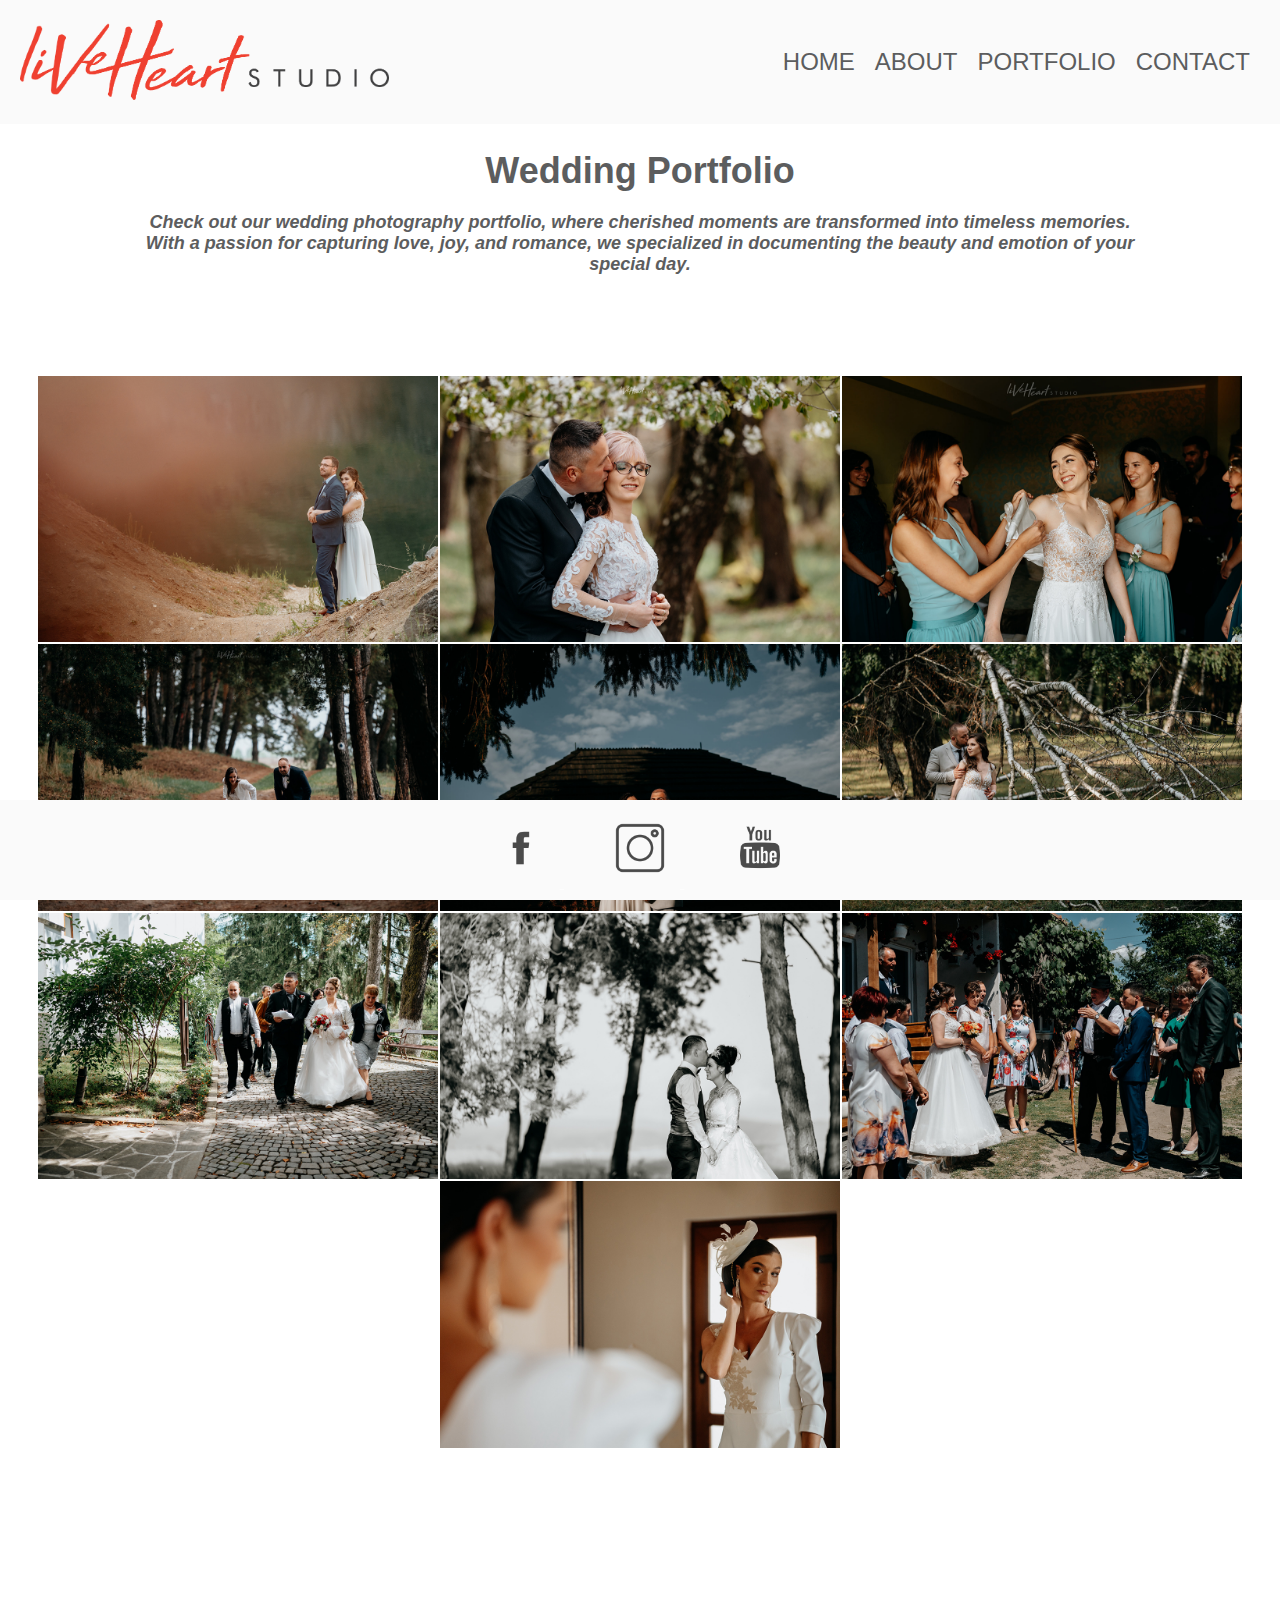
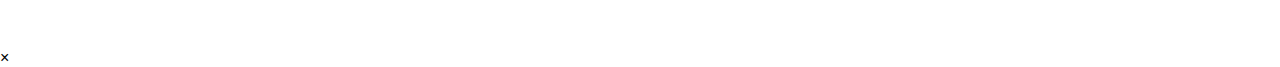
<file: portfolio.html>
<!DOCTYPE html>
<html lang="en">
<head>
  
    <link rel="stylesheet" href="CSS/style_main.css">
    <link href="https://fonts.googleapis.com/css2?family=Futura:wght@400&display=swap" rel="style_main">
    <link rel="stylesheet" href="CSS/style_portfolio.css">

    
    
    <meta charset="UTF-8">
    <title>Wedding Portfolio</title>
   
</head>
<body>
  
    <!-- Header + Menu + Logo -->

    <div class="header">
      <div id="logo">
            <a href="index.html">
                <img src="Images/logo/logo.png" alt="Logo" height="50">
            </a>
        </div>
      
        <div class="menu-icon">
            <div class="icon-bar"></div>
            <div class="icon-bar"></div>
            <div class="icon-bar"></div>
        </div>
        <div class="menu-items">
          <a href="index.html">Home</a>
          <a href="about_us.html">About</a>
          <a href="portfolio.html">Portfolio</a>
          <a href="contact_us.html">Contact</a>
        </div>
    </div>

     <div class="header-text">
        <h1>Wedding Portfolio</h1>
        <h2>Check out our wedding photography portfolio, where cherished moments are transformed into timeless memories. With a passion for capturing love, joy, and romance, we specialized in documenting the beauty and emotion of your special day.</h2>
    </div>



    <div class="image-container"></div>
    

    <!-- The Modal -->
    <div id="myModal" class="modal">
      <span class="close">&times;</span>
      <img class="modal-content" id="modal-img">
    </div>




    <div class="footer">

        <p id="social-items">
          <a href="https://fb.com/vhstudio7" target="_blank">
            <img src="Images/logo/facebook.png" alt="Facebook" height="50">
          </a>
  
          <a href="https://www.instagram.com/liveheartstudio/" target="_blank">
            <img src="Images/logo/instagram.png" alt="Instagram" height="50">
          </a>
  
          <a href="https://www.youtube.com/@liveheartstudio4315/videos" target="_blank">
            <img src="Images/logo/youtube.png" alt="YouTube" height="50">
          </a>
        </p>
  
  
          <!-- <p id="footer-text">Date + Digital Clock</p> -->
      
         
          
                <script src="Script/script-hamburger-menu.js"></script>
                <script src="Script/script-portfolio.js"></script>
               
                
                
           
      </div>
</body>
</html>
</file>
<file: CSS/style_main.css>
body {
  font-family: 'Futura', sans-serif;
  margin: 0;
  padding: 0;
  
}

/* Header + Footer + Hamburger menu */

.logo {
  opacity: 1;
  transition: opacity 0.3s ease;
  
}

#logo img {
  height: 80px; 
}

#logo:hover {
  opacity: 0.5;
}

.header {
  position: fixed;
  top: 0;
  left: 0px;
  right: 0px;
  display: flex;
  justify-content: space-between;
  align-items: center;
  padding: 20px;
  background-color: #fafafa;
  /* box-shadow: 0 2px 5px rgba(0, 0, 0, 0.3); */
  z-index: 2;
}

.menu-icon {
  
  display: none;
  cursor: default;
  opacity: 1;
  transition: opacity 0.3s ease;
}

.menu-icon:hover {
  opacity: 0.5;
}

.icon-bar {
  width: 50px;
  height: 6px;
  background-color: #595858;
  margin: 8px 0;
}

.menu-items {
  display: flex;
  justify-content: flex-end;
  align-items: center;
  font-size: 24px;
  
}

.menu-items a {
  text-decoration: none;
  /* font-weight: bold; */
  text-transform: uppercase;
  color: #5c5d5e;
  margin: 0 10px;
}
.text-items {

  /* position: absolute; */


}
.header a:hover {
  color: #EF402F;
  cursor: default;
}

@media (max-width: 1024px) {
  .menu-icon {
    display: block;

  }

  .menu-items {
    display: none;
    position: absolute;
    top: 100%;
    left: 0;
    right: 0;
    background-color: #fff;
    padding: 20px;
    box-shadow: 0 2px 5px rgba(0, 0, 0, 0.3);
    font-size: 10px;
  }

  .header.collapsed .menu-items {
    display: flex;
    flex-direction: column;
    justify-content: center;
    align-items: center;
  }

  .header.collapsed .menu-items a {
    margin: 10px 0;
  }
}
.footer {
  display: flex;
  justify-content: center; /* Before I had "space-between" */
  align-items: center;
  padding: 20px;
  height: 60px;
  background-color: #fafafa;
  position: fixed;
  bottom: 0;
  left: 0;
  right: 0;
  /* box-shadow: 0 -2px 5px rgba(0, 0, 0, 0.3); */
  z-index: 2;
}

#social-items a {
  margin: 0 18px; 
  transition: opacity 0.3s ease; /* Add transition for smooth effect */
  color: rgb(255, 255, 255);
  cursor: default;
  opacity: 0.7; /* Set default opacity to 70% */
}

#social-items a:hover {
  opacity: 0.4; /* Reduce opacity to 40% on hover */
}



#footer-text {

margin-left: 12px;
}

.footer img {
  height: 80px; 
}



.header-text {
  text-align: center;
  margin: 20px 0;
  
}

.header-text h1 {
  font-size: 36px;
  color: #5c5d5e;
  margin-bottom: 10px;
  margin-block-start: 150px;

}
h2 {

  font-size: 18px;
  color: #5c5d5e;
  max-width: 1024px;
  margin: 20px auto;
  padding-left: 40px;
  padding-right: 40px;
  display: flex; 
  justify-content: space-between;
  font-style: italic;
  
}
h3 {
  font-size: 24px;
  color: #5c5d5e;
  margin-bottom: 10px;
  margin-block-start: 0px;
}
h4 {
  font-size: 50px;
  color: #5c5d5e;
  margin-bottom: 100px;
  margin-block-start: 200px;
}
.header-text p {
  font-size: 14px;
  color: #5c5d5e;
}

/* .moto
{
  margin-top: 160px;
  display: flex;
  justify-content: center; 
  font-size: 24px;
  color:#404041;


} */
</file>
<file: CSS/style_contact.css>
h1 {
  text-align: center;
}

form {
  width: 80vw;
  margin: 0 auto;
}

label {
  display: block;
  margin-top: 10px;
}

input[type="text"],
input[type="tel"],
textarea {
  width: 100%;
  height: 40px;
  padding: 15px;
  margin-top: 15px;
  font-family: 'Futura', sans-serif; cursive; 
  font-size: 32px;
}

textarea {
  height: 600px; 
  resize: none;
}

input::placeholder,
textarea::placeholder {
  font-family: 'Futura', sans-serif; cursive; 
}

button {
  margin-top: 50px;
  font-family: 'Futura', sans-serif; cursive; 
  color: #5c5d5e;
  font-size: 32px;
  margin-bottom: 100px;
  width: 180px;
}
#contactForm {

  margin-bottom: 200px;
}
</file>
<file: CSS/style_gallery.css>
/* Style Galleries */
[class^="image-container_"] {
/*attribute selector that targets all elements whose class attribute starts with "image-container_"   */ 
    display: flex;
    flex-wrap: wrap;
    justify-content: center;
    margin-top: 20px;
    margin-block-end: 100px;  
  width: 100vw;
}

[class^="image-container_"] img {
  margin: 1px;
  width: 90vw;
  max-width: 1024px;
  height: auto;
  object-fit: cover;
  object-position: top;
  cursor: default;
}



  
  /* Add a cursor pointer to indicate the image is clickable */
  
  /* .modal {
    display: none; /* Hide the modal by default */
    /* position: fixed;
    z-index: 1;
    padding-top: 50px;
    left: 0;
    top: 0;
    width: 100%;
    height: 100%;
    overflow: auto;
    background-color: rgb(0,0,0);
    background-color: rgba(0,0,0,0.9);
  }
  .modal-content {
    margin: auto;
    display: block;
    width: 80%;
    max-width: 800px;
    max-height: 80%;
  }
  .modal-content img {
    margin: auto;
    display: block;
    max-width: 100%;
    max-height: 100%;
  }
  .close {
    position: absolute;
    top: 20px;
    right: 30px;
    font-size: 30px;
    font-weight: bold;
    color: #fff;
    cursor: pointer;
  } */
 

  /* .comment-text p{
    text-align: left;
    margin: 10px

  } */
</file>
<file: CSS/style_messages.css>
.comment-text {
    font-size: 14px;
    margin-bottom: 120px;
    margin-block-start: 0px;
    text-align: left;
    margin-left: 20px;
  }
</file>
<file: CSS/style_portfolio.css>
.image-container {
  display: flex;
  flex-wrap: wrap;
  justify-content: center;
  
  margin-top: 100px;
  margin-block-end: 200px;
}

.image-container img {
  margin: 1px;
  width: 400px;
  height: auto;
  object-fit: cover;
  object-position: top;
  cursor: pointer;
}
 
  
  .image-item {
    position: relative;
    overflow: hidden;
  }
  
  .image-item img {
    max-width: 100%;
    height: auto;
    display: block;
    opacity: 1;
    transition: opacity 0.3s ease-in-out;
  }
  
  .image-item:hover img {
    filter: brightness(60%); /* Adjust the brightness value to 60% */
  }
  
  .hover-text {
    position: absolute;
    top: 50%;
    left: 50%;
    transform: translate(-50%, -50%);
    color: white;
    font-size: 32px;
    padding: 8px 12px;
    opacity: 0;
    transition: opacity 0.3s ease-in-out;
    text-align: center;
    pointer-events: none;
    white-space: nowrap;
  }
  
  .image-item:hover .hover-text {
    opacity: 1;
  }
</file>
